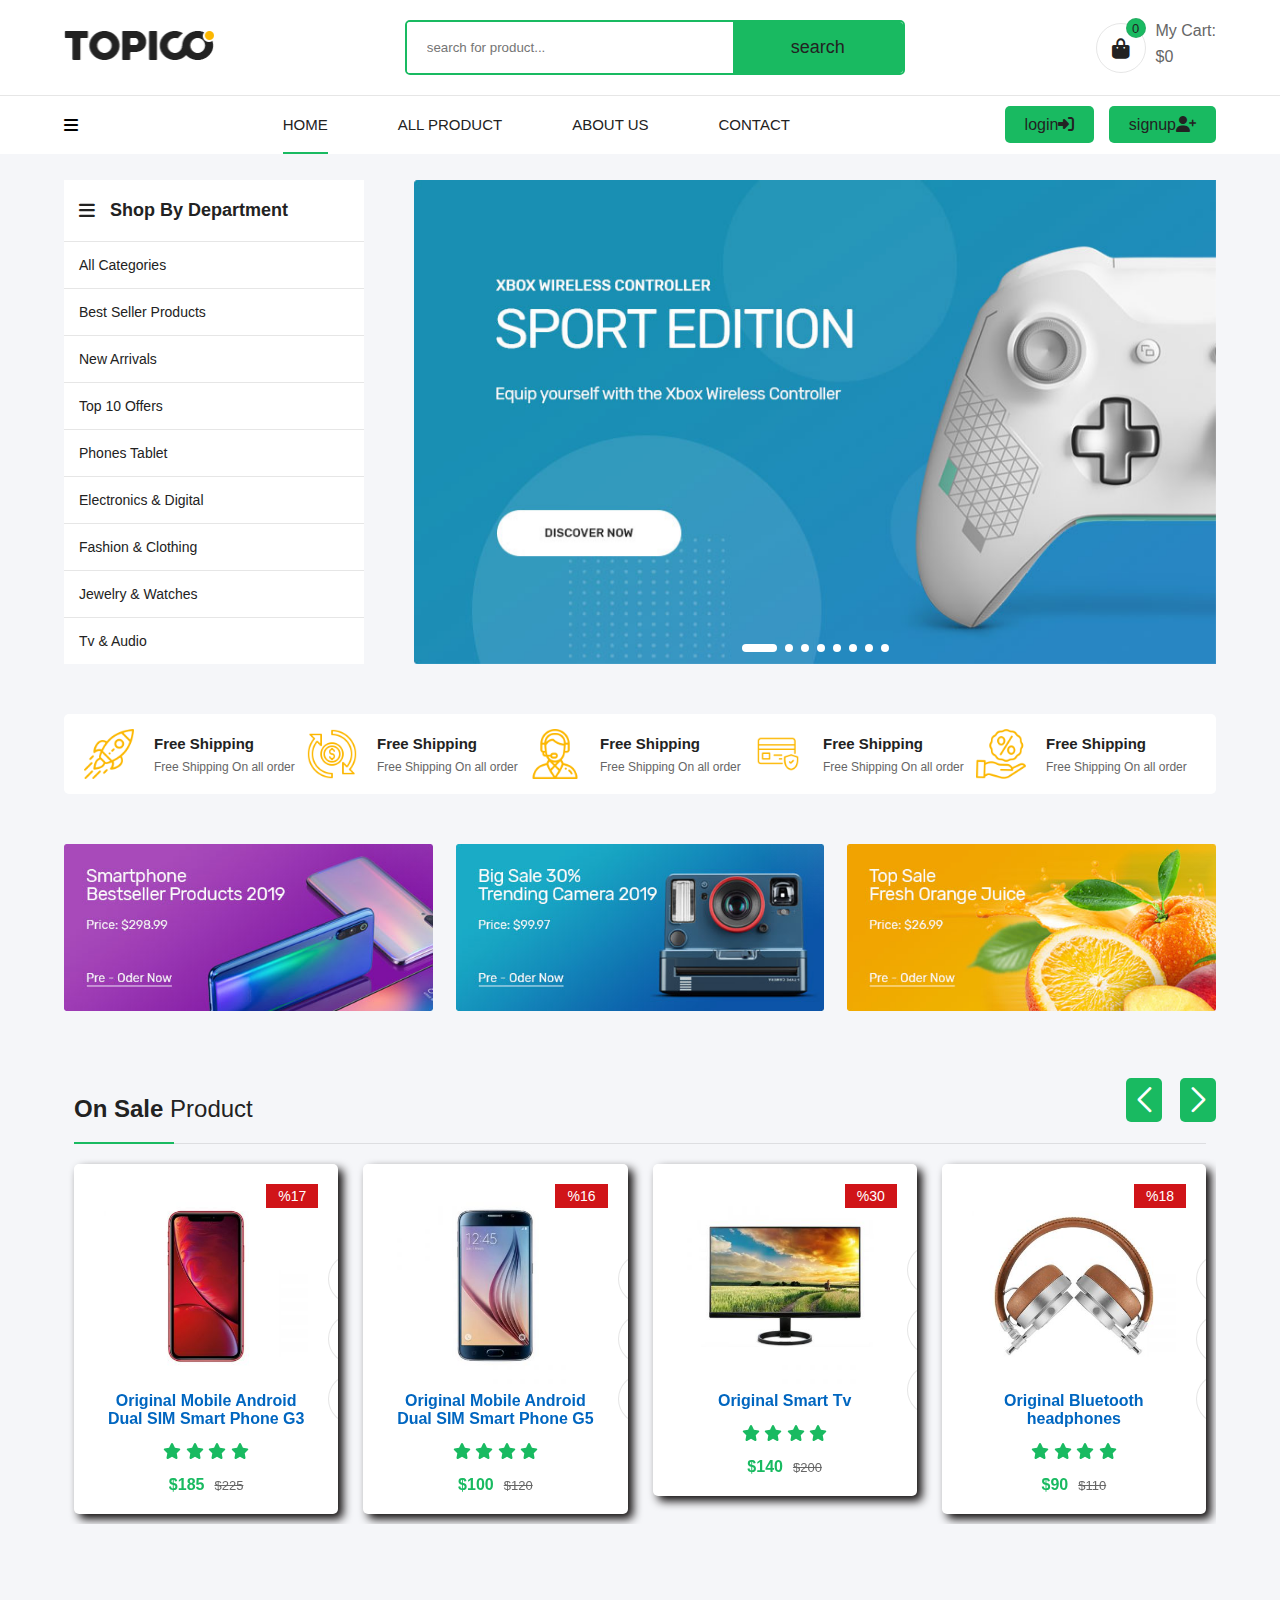
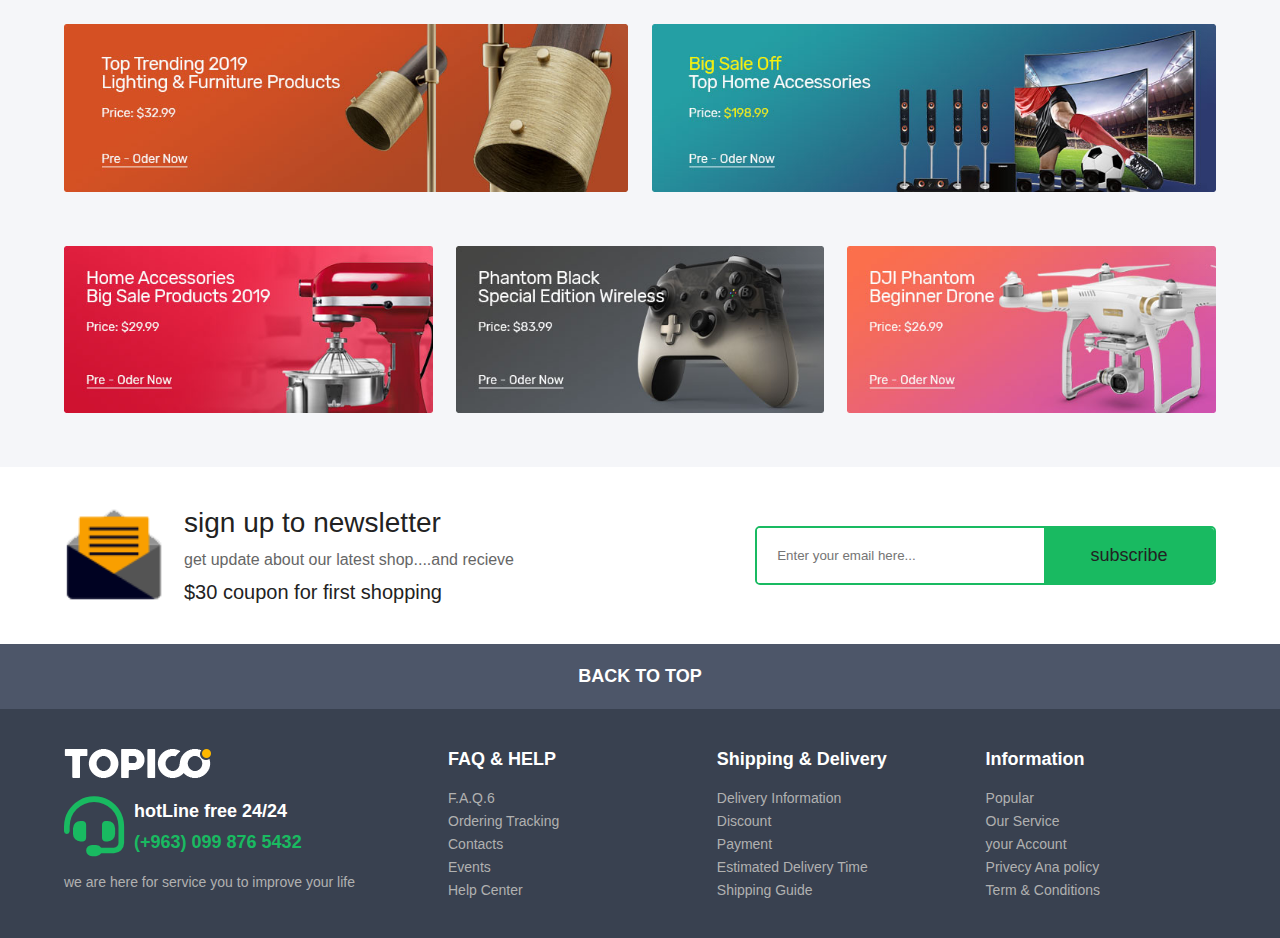
<file: index.html>
<!DOCTYPE html>
<html lang="en">
<head>
    <meta charset="UTF-8">
    <meta http-equiv="X-UA-Compatible" content="IE=edge">
    <meta name="viewport" content="width=device-width, initial-scale=1.0">
    <title>Topice</title>
    <!-- file css -->
    <link rel="stylesheet" href="css//style.css">

    <link rel="stylesheet" href="https://cdnjs.cloudflare.com/ajax/libs/font-awesome/6.5.2/css/all.min.css">

    <link rel="stylesheet" href="https://cdn.jsdelivr.net/npm/swiper@11/swiper-bundle.min.css" />

</head>
<body>
    <header>
        <div class="container top-nav">
            <a href="#" class="logo"><img src="img/logo-black.png"></a>
            <form action="" class="search">
                <input type="search" placeholder="search for product...">
                <button type="submit">search</button>
            </form>
            <div class="cart_header">
                <div onclick="open_cart()" class="icon_cart">
                    <i class="fa-solid fa-bag-shopping"></i>
                    <span class="count_item">0</span>
                </div>
                <div class="total_price">
                    <p>My Cart:</p>
                    <p class="price_cart_head">$0</p>
                </div>
            </div>
        </div>
        <nav>
            <div class="links container">
                <i onclick="open_menu()" class="fa-solid fa-bars btn_open_menu"></i>
                <ul id="menu">
                    <span  onclick="close_menu()" class="bg_overly"></span>
                    <i onclick="close_menu()" class="fa-regular fa-circle-xmark btn_close_menu"></i>
                    <img src="img/logo-black.png" class="logo_menu" alt="">
                    <li class="active"><a href="index.html">home</a></li>
                    <li><a href="all_products.html">all product</a></li>
                    <li><a href="">about us</a></li>
                    <li><a href="">contact</a></li>
                </ul>
                <div class="loging_signup">
                    <a href="#">login<i class="fa-solid fa-right-to-bracket"></i></a>
                    <a href="#">signup<i class="fa-solid fa-user-plus"></i></a>
                </div>
            </div>
        </nav>
    </header>

    <div class="cart" >
        <div class="top_cart">
            <h3>My Cart<span class="count_item_cart">(0Item in cart)</span></h3>
            <span onclick="close_cart()" class="close_cart"><i class="fa-regular fa-circle-xmark"></i></span>
        </div>

        <div class="items_in_cart">
            
        </div>
            
        <div class="bottom_cart">
            <div class="total">
                <p>Cart subtotal</p>
                <p class="price_cart_total">$0</p>
            </div>
            <div class="button_cart">
                <a href="checkout.html" class="btn_cart">proceed to checkout</a>
                <button class="btn_cart trans_bg">shop more</button>
            </div>
        </div>
    </div>
    <section class="slider">
        <div class="container">
            <div class="side_bar">
                <h2><i class="fa-solid fa-bars"></i>Shop By Department</h2>
                <a href="#">All Categories</a>
                <a href="#">Best Seller Products</a>
                <a href="#">New Arrivals</a>
                <a href="#">Top 10 Offers</a>
                <a href="#">Phones  Tablet</a>
                <a href="#">Electronics & Digital</a>
                <a href="#">Fashion & Clothing</a>
                <a href="#">Jewelry & Watches</a>
                <a href="#">Tv & Audio</a>
            </div>

            <div class="slide-swp mySwiper">
                <div class="swiper-wrapper">
                  <div class="swiper-slide">
                    <a href="#"><img src="img/slider-01.jpg"></a>
                  </div>

                  <div class="swiper-slide">
                    <a href="#"><img src="img/slider-02.jpg"></a>
                  </div>

                  <div class="swiper-slide">
                    <a href="#"><img src="img/slider-03.jpg"></a>
                  </div>

                </div>
                <div class="swiper-pagination"></div>
            </div>
        </div>

    </section>

    <section class="features">
        <div class="container">
            <div class="feature_item">
                <img src="img/features1.png">
                <div class="text">
                    <h4>Free Shipping</h4>
                    <p>Free Shipping On all order</p>
                </div>
            </div>
            <div class="feature_item">
                <img src="img/features2.png">
                <div class="text">
                    <h4>Free Shipping</h4>
                    <p>Free Shipping On all order</p>
                </div>
            </div>
            <div class="feature_item">
                <img src="img/features3.png">
                <div class="text">
                    <h4>Free Shipping</h4>
                    <p>Free Shipping On all order</p>
                </div>
            </div>
            <div class="feature_item">
                <img src="img/features4.png">
                <div class="text">
                    <h4>Free Shipping</h4>
                    <p>Free Shipping On all order</p>
                </div>
            </div>
            <div class="feature_item">
                <img src="img/features5.png">
                <div class="text">
                    <h4>Free Shipping</h4>
                    <p>Free Shipping On all order</p>
                </div>
            </div>
        </div>
    </section>

    <section class="banner">
        <div class="container">

            <div class="banner_img">
                <div class="glass_hover"></div>
                <a href="#"></a>
                    <img src="img/banner/banner-1.jpg">
            </div>

            <div class="banner_img">
                <div class="glass_hover"></div>
                <a href="#"></a>
                    <img src="img/banner/banner-2.jpg">
            </div>

            <div class="banner_img">
                <div class="glass_hover"></div>
                <a href="#"></a>
                    <img src="img/banner/banner-3.jpg">
            </div>

        </div>
    </section>

    <section class="slide slide_sale">
        <div class="container">
            <div class="sale_sec mySwiper">

                <div class="top_slide">
                    <h2>on sale <span>product</span></h2>
                </div>

                <div id="swiper_items_sale" class="products swiper-wrapper">

                   
                    

                </div>

                <div class="swiper-button-next btn_swip"></div>
                <div class="swiper-button-prev btn_swip"></div>


            </div>
        </div>
    </section>
    
    <section class="banner banner_big">
        <div class="container">

            <div class="banner_img">
                <div class="glass_hover"></div>
                <a href="#"></a>
                    <img src="img/banner/banner-4.jpg">
            </div>

            <div class="banner_img">
                <div class="glass_hover"></div>
                <a href="#"></a>
                    <img src="img/banner/banner-5.jpg">
            </div>

        </div>
    </section>

    <section class="banner">
        <div class="container">

            <div class="banner_img">
                <div class="glass_hover"></div>
                <a href="#"></a>
                    <img src="img/banner/banner-6.jpg">
            </div>

            <div class="banner_img">
                <div class="glass_hover"></div>
                <a href="#"></a>
                    <img src="img/banner/banner-7.jpg">
            </div>

            <div class="banner_img">
                <div class="glass_hover"></div>
                <a href="#"></a>
                    <img src="img/banner/banner-8.jpg">
            </div>

        </div>
    </section>

    <div class="newsletter">
        <div class="container">
            <div class="text">
                <img src="img/icon_email.png"> 
                <div class="content">
                    <h4>sign up to newsletter</h4>
                    <p>get update about our latest shop....and recieve</p>
                    <h6>$30 coupon for first shopping</h6>
                </div>
            </div>
            <form action="" class="newsletter_form">
                <input type="email" placeholder="Enter your email here...">
                <button type="submit">subscribe</button>

            </form>
        </div>
    </div>

    <div class="back_to_top">
        <p>back to top </p>
    </div>

    <footer>
        <div class="container">

            <div class="big_row">
                <img src="img/logo-white.png" alt="">
                <div class="hotLine">
                    <i class="fa-solid fa-headset"></i>
                    <div class="text">
                        <h5>hotLine free 24/24</h5>
                        <h6>(+963) 099 876 5432</h6>
                    </div>
                </div>
                <p>we are here for service you to improve your life</p>
            </div>

            <div class="row">

                <h4>FAQ & HELP</h4>

                <div class="links">
                    <a href="#">F.A.Q.6</a>
                    <a href="#">Ordering Tracking</a>
                    <a href="">Contacts</a>
                    <a href="#">Events</a>
                    <a href="#">Help Center</a>
                </div>

            </div>

            
            <div class="row">

                <h4>Shipping & Delivery</h4>

                <div class="links">
                    <a href="#">Delivery Information</a>
                    <a href="#">Discount</a>
                    <a href="#">Payment</a>
                    <a href="#">Estimated Delivery Time</a>
                    <a href="#">Shipping Guide</a>
                </div>

            </div>

            
            <div class="row">

                <h4>Information</h4>

                <div class="links">
                    <a href="#">Popular</a>
                    <a href="#">Our Service</a>
                    <a href="#">your Account</a>
                    <a href="#">Privecy Ana policy</a>
                    <a href="#">Term & Conditions</a>
                </div>

            </div>

        </div>
    </footer>
    <!-- main script -->
    <script src="js/main.js"></script>
    <!-- Swiper JS -->
    <script src="https://cdn.jsdelivr.net/npm/swiper@11/swiper-bundle.min.js"></script>

    <!-- Initialize Swiper -->
    <script src="js/swiper.js"></script>
    <script src="js/items_home.js"></script>
</body>
</html>
</file>
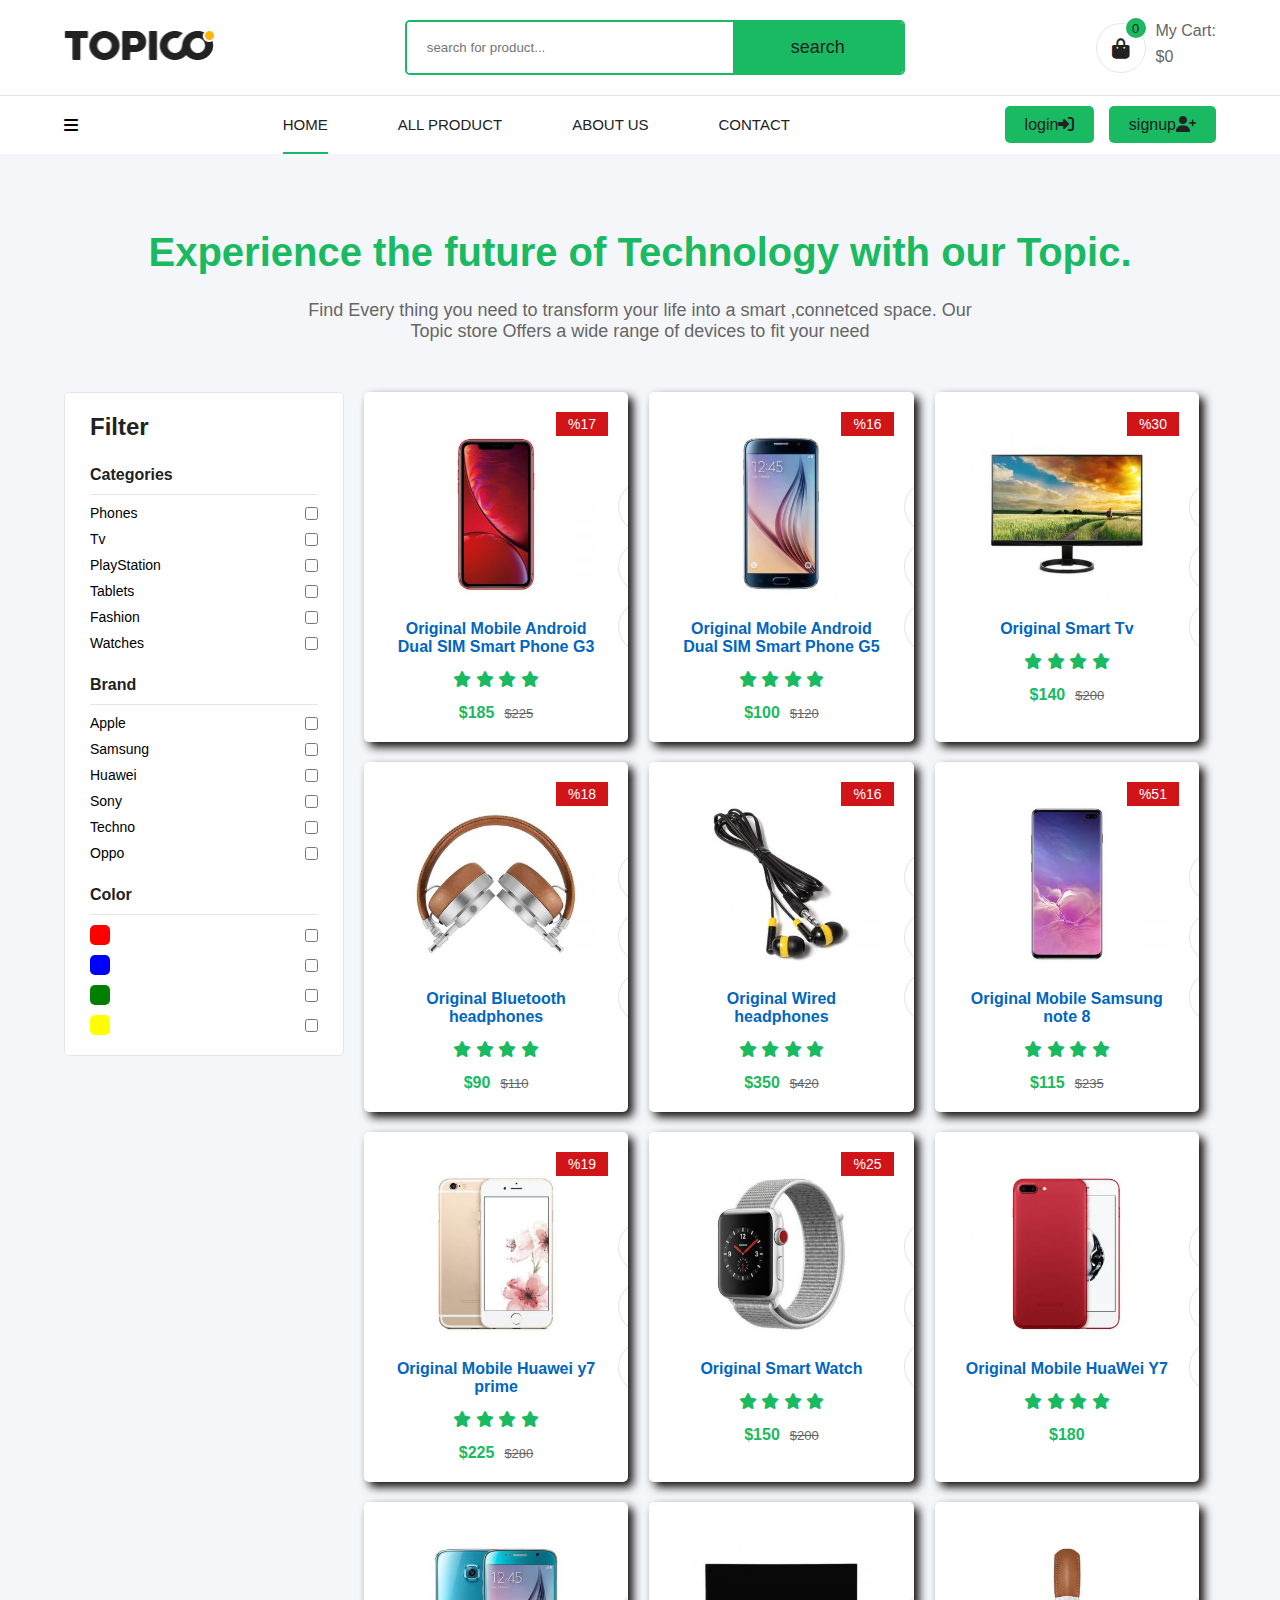
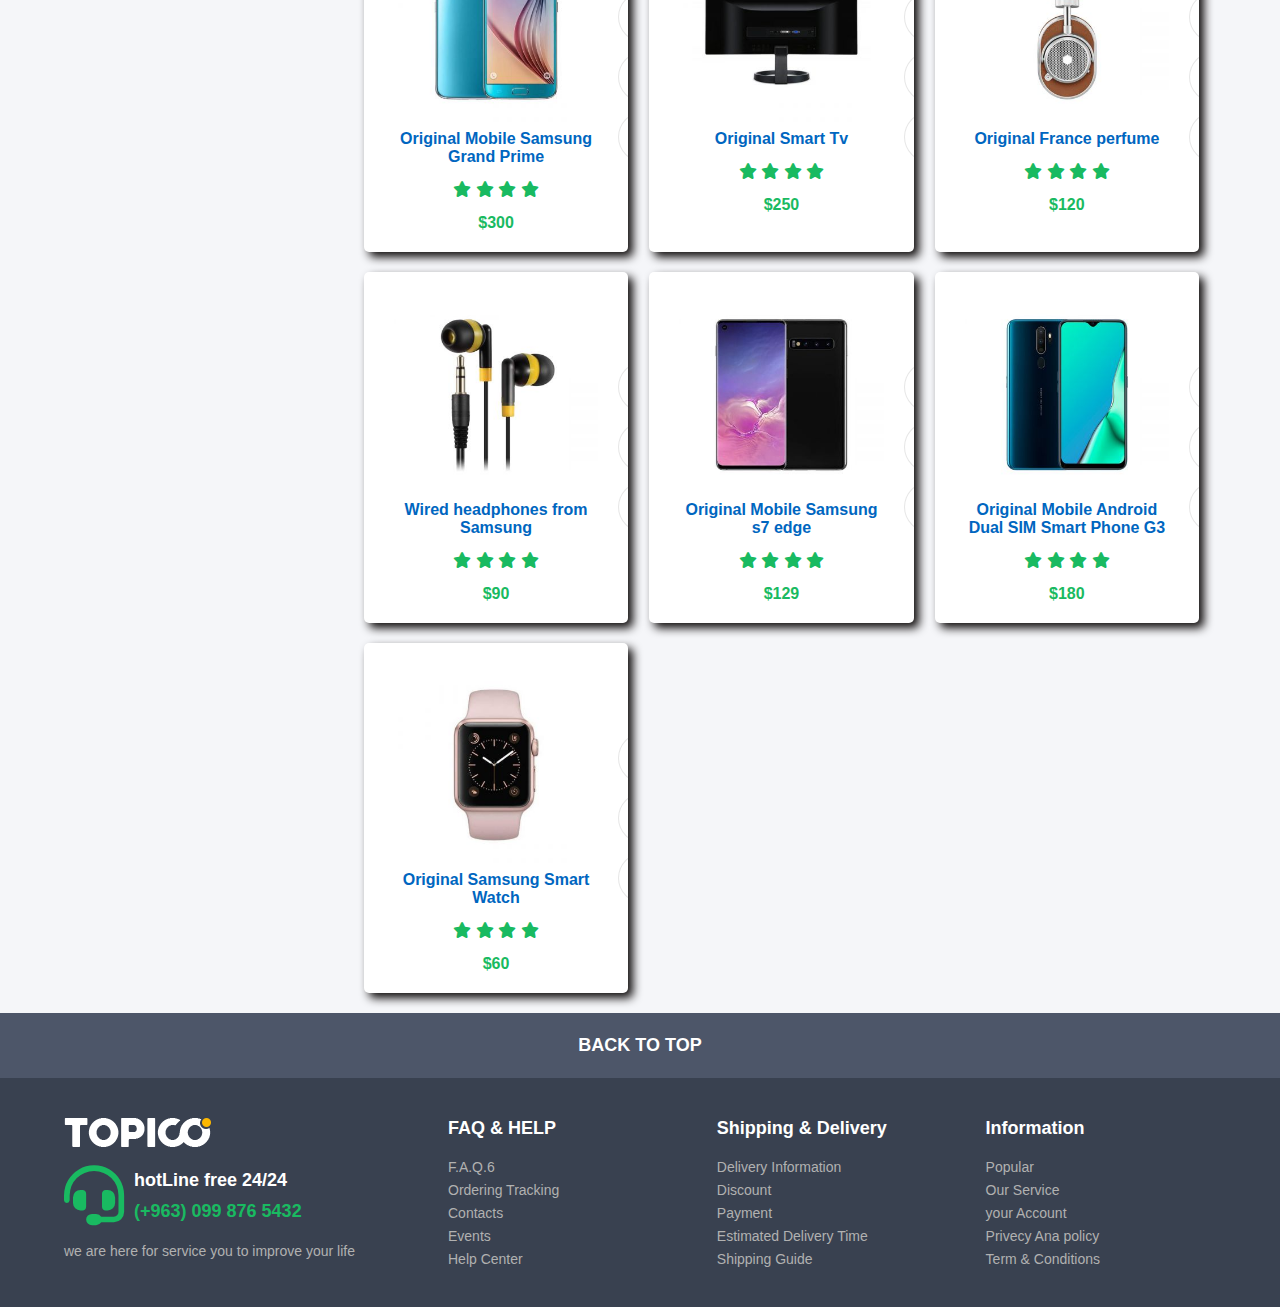
<file: all_products.html>
<!DOCTYPE html>
<html lang="en">
<head>
    <meta charset="UTF-8">
    <meta http-equiv="X-UA-Compatible" content="IE=edge">
    <meta name="viewport" content="width=device-width, initial-scale=1.0">
    <title>Topice</title>
    <!-- file css -->
    <link rel="stylesheet" href="css//style.css">

    <link rel="stylesheet" href="https://cdnjs.cloudflare.com/ajax/libs/font-awesome/6.5.2/css/all.min.css">

</head>
<body>
    <header>
        <div class="container top-nav">
            <a href="#" class="logo"><img src="img/logo-black.png"></a>
            <form action="" class="search">
                <input type="search" placeholder="search for product...">
                <button type="submit">search</button>
            </form>
            <div class="cart_header">
                <div onclick="open_cart()" class="icon_cart">
                    <i class="fa-solid fa-bag-shopping"></i>
                    <span class="count_item">0</span>
                </div>
                <div class="total_price">
                    <p>My Cart:</p>
                    <p class="price_cart_head">$0</p>
                </div>
            </div>
        </div>
        <nav>
            <div class="links container">
                <i onclick="open_menu()" class="fa-solid fa-bars btn_open_menu"></i>
                <ul id="menu">
                    <span  onclick="close_menu()" class="bg_overly"></span>
                    <i onclick="close_menu()" class="fa-regular fa-circle-xmark btn_close_menu"></i>
                    <img src="img/logo-black.png" class="logo_menu" alt="">
                    <li class="active"><a href="index.html">home</a></li>
                    <li><a href="all_products.html">all product</a></li>
                    <li><a href="">about us</a></li>
                    <li><a href="">contact</a></li>
                </ul>
                <div class="loging_signup">
                    <a href="#">login<i class="fa-solid fa-right-to-bracket"></i></a>
                    <a href="#">signup<i class="fa-solid fa-user-plus"></i></a>
                </div>
            </div>
        </nav>
    </header>

    <div class="cart" >
        <div class="top_cart">
            <h3>My Cart<span class="count_item_cart">(0Item in cart)</span></h3>
            <span onclick="close_cart()" class="close_cart"><i class="fa-regular fa-circle-xmark"></i></span>
        </div>

        <div class="items_in_cart">
            
        </div>
            
        <div class="bottom_cart">
            <div class="total">
                <p>Cart subtotal</p>
                <p class="price_cart_total">$0</p>
            </div>
            <div class="button_cart">
                <a href="checkout.html" class="btn_cart">proceed to checkout</a>
                <button class="btn_cart trans_bg">shop more</button>
            </div>
        </div>
    </div>

    <div class="top_page">
        <div class="container">
            <h1>Experience the future of Technology with our Topic.</h1>
            <p>Find Every thing you need to transform your life into a smart ,connetced space.
                Our Topic store Offers a wide range of devices to fit your need </p>
        </div>
    </div>

    <div class="all_products">

        <div class="container">
            <span onclick="open_close_filter()" class="btn_filter">
                filter <i class="fa-solid fa-filter"></i>
            </span>
            <div class="filter">
                <h2>filter</h2>
                <div class="filter_item">
                    <h4>Categories</h4>
                    <div class="content">

                        <div class="item">
                            <span>Phones</span>
                            <input type="checkbox">
                        </div>

                        
                        <div class="item">
                            <span>Tv</span>
                            <input type="checkbox">
                        </div>

                        
                        <div class="item">
                            <span>playStation</span>
                            <input type="checkbox">
                        </div>

                        
                        <div class="item">
                            <span>Tablets</span>
                            <input type="checkbox">
                        </div>

                        
                        <div class="item">
                            <span>Fashion</span>
                            <input type="checkbox">
                        </div>

                        <div class="item">
                            <span>Watches</span>
                            <input type="checkbox">
                        </div>

                    </div>
                </div>

                <div class="filter_item">
                    <h4>Brand</h4>
                    <div class="content">

                        <div class="item">
                            <span>Apple</span>
                            <input type="checkbox">
                        </div>

                        
                        <div class="item">
                            <span>Samsung</span>
                            <input type="checkbox">
                        </div>

                        
                        <div class="item">
                            <span>Huawei</span>
                            <input type="checkbox">
                        </div>

                        
                        <div class="item">
                            <span>Sony</span>
                            <input type="checkbox">
                        </div>

                        
                        <div class="item">
                            <span>Techno</span>
                            <input type="checkbox">
                        </div>

                        <div class="item">
                            <span>Oppo</span>
                            <input type="checkbox">
                        </div>

                    </div>
                </div>

                <div class="filter_item">
                    <h4>color</h4>
                    <div class="content">

                        <div class="item">
                            <span class="color" style="background: red;"></span>
                            <input type="checkbox">
                        </div>

                        <div class="item">
                            <span class="color" style="background: blue;"></span>
                            <input type="checkbox">
                        </div>

                        <div class="item">
                            <span class="color" style="background: green;"></span>
                            <input type="checkbox">
                        </div>

                        <div class="item">
                            <span class="color" style="background: yellow;"></span>
                            <input type="checkbox">
                        </div>

                    

                    </div>
                </div>
            </div>

            <div id="products_dev" class="products_dev">

            </div>

        </div>

    </div>

    <div class="back_to_top">
        <p>back to top </p>
    </div>

    <footer>
        <div class="container">

            <div class="big_row">
                <img src="img/logo-white.png" alt="">
                <div class="hotLine">
                    <i class="fa-solid fa-headset"></i>
                    <div class="text">
                        <h5>hotLine free 24/24</h5>
                        <h6>(+963) 099 876 5432</h6>
                    </div>
                </div>
                <p>we are here for service you to improve your life</p>
            </div>

            <div class="row">

                <h4>FAQ & HELP</h4>

                <div class="links">
                    <a href="#">F.A.Q.6</a>
                    <a href="#">Ordering Tracking</a>
                    <a href="">Contacts</a>
                    <a href="#">Events</a>
                    <a href="#">Help Center</a>
                </div>

            </div>

            
            <div class="row">

                <h4>Shipping & Delivery</h4>

                <div class="links">
                    <a href="#">Delivery Information</a>
                    <a href="#">Discount</a>
                    <a href="#">Payment</a>
                    <a href="#">Estimated Delivery Time</a>
                    <a href="#">Shipping Guide</a>
                </div>

            </div>

            
            <div class="row">

                <h4>Information</h4>

                <div class="links">
                    <a href="#">Popular</a>
                    <a href="#">Our Service</a>
                    <a href="#">your Account</a>
                    <a href="#">Privecy Ana policy</a>
                    <a href="#">Term & Conditions</a>
                </div>

            </div>

        </div>
    </footer>
    <!-- main script -->
    <script src="js/main.js"></script>
    <!-- all_product script -->
    <script src="js/all_products.js"></script>
</body>
</html>
</file>
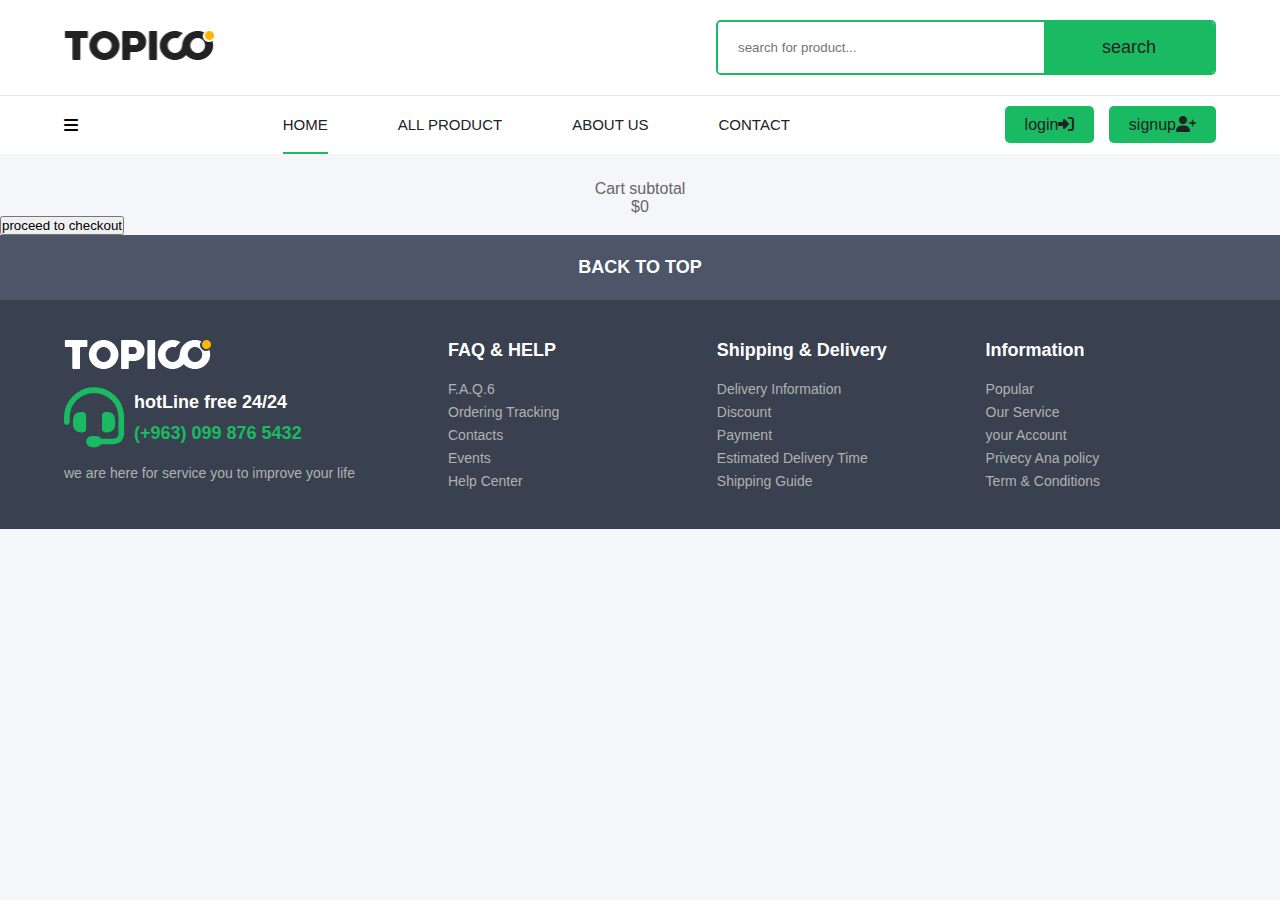
<file: checkout2.html>
<!DOCTYPE html>
<html lang="en">

<head>
    <meta charset="UTF-8">
    <meta http-equiv="X-UA-Compatible" content="IE=edge">
    <meta name="viewport" content="width=device-width, initial-scale=1.0">
    <title>Topice</title>
    <!-- file css -->
    <link rel="stylesheet" href="css//style.css">

    <link rel="stylesheet" href="https://cdnjs.cloudflare.com/ajax/libs/font-awesome/6.5.2/css/all.min.css">

</head>

<body>
    <header>
        <div class="container top-nav">
            <a href="#" class="logo"><img src="img/logo-black.png"></a>
            <form action="" class="search">
                <input type="search" placeholder="search for product...">
                <button type="submit">search</button>
            </form>

        </div>
        <nav>
            <div class="links container">
                <i onclick="open_menu()" class="fa-solid fa-bars btn_open_menu"></i>
                <ul id="menu">
                    <span onclick="close_menu()" class="bg_overly"></span>
                    <i onclick="close_menu()" class="fa-regular fa-circle-xmark btn_close_menu"></i>
                    <img src="img/logo-black.png" class="logo_menu" alt="">
                    <li class="active"><a href="index.html">home</a></li>
                    <li><a href="all_products.html">all product</a></li>
                    <li><a href="">about us</a></li>
                    <li><a href="">contact</a></li>
                </ul>
                <div class="loging_signup">
                    <a href="#">login<i class="fa-solid fa-right-to-bracket"></i></a>
                    <a href="#">signup<i class="fa-solid fa-user-plus"></i></a>
                </div>
            </div>
        </nav>
    </header>

    <div class="check_out_items">

    </div>
    <div class="total" style="text-align: center;">
        <p>Cart subtotal</p>
        <p class="price_cart_total">$0</p>
    </div>
    
    <div class="button_cart">
        <button onclick="onClickForm()" class="btn_cart trans_bg">proceed to checkout</button>
    </div>
    <div class="back_to_top">
        <p>back to top </p>
    </div>

    <footer>
        <div class="container">

            <div class="big_row">
                <img src="img/logo-white.png" alt="">
                <div class="hotLine">
                    <i class="fa-solid fa-headset"></i>
                    <div class="text">
                        <h5>hotLine free 24/24</h5>
                        <h6>(+963) 099 876 5432</h6>
                    </div>
                </div>
                <p>we are here for service you to improve your life</p>
            </div>

            <div class="row">

                <h4>FAQ & HELP</h4>

                <div class="links">
                    <a href="#">F.A.Q.6</a>
                    <a href="#">Ordering Tracking</a>
                    <a href="">Contacts</a>
                    <a href="#">Events</a>
                    <a href="#">Help Center</a>
                </div>

            </div>


            <div class="row">

                <h4>Shipping & Delivery</h4>

                <div class="links">
                    <a href="#">Delivery Information</a>
                    <a href="#">Discount</a>
                    <a href="#">Payment</a>
                    <a href="#">Estimated Delivery Time</a>
                    <a href="#">Shipping Guide</a>
                </div>

            </div>


            <div class="row">

                <h4>Information</h4>

                <div class="links">
                    <a href="#">Popular</a>
                    <a href="#">Our Service</a>
                    <a href="#">your Account</a>
                    <a href="#">Privecy Ana policy</a>
                    <a href="#">Term & Conditions</a>
                </div>

            </div>

        </div>
    </footer>
    <!-- main script -->
    <!-- <script src="js/main.js"></script> -->
    <!-- all_product script -->
    <script src="js/all_products.js"></script>
    <script>
function onClickForm(){
    window.location.replace(`/form.html`);
}        
        var cart = document.querySelector('.cart');

        const items = JSON.parse(localStorage.getItem('cart_products'));

        var items_in_cart = document.querySelector(".check_out_items");

        let count_item = document.querySelector(".count_item");
        let price_cart_total = document.querySelector(".price_cart_total");

        console.log(items)
        function getCartItems() {
            let total_price = 0;
            let items_c = ""
            for (let i = 0; i < items.length; i++) {
                items_c += `
        
        <div class="check_out_item">
                <img src="${items[i].img}" alt="">
                <div class="content">
                    <h4>${items[i].name}"</h4>
                    <p class="price_cart">${items[i].price}"</p>
                </div>
                <button onclick="remove_from_cart(${i})" class="delete_item"><i class="fa-solid fa-trash-can"></i></button>
            </div>
        
        `

                total_price += items[i].price
                console.log(total_price)

            }
            price_cart_total.innerHTML = "$" + total_price

            items_in_cart.innerHTML = items_c


            count_item.innerHTML = items.length
        }

        getCartItems()
    </script>
</body>

</html>
</file>
<file: css/style.css>
*{
    padding: 0;
    margin: 0;
    box-sizing: border-box;
    text-decoration: none;
    list-style: none;
    font-family:Arial, Helvetica, sans-serif ;
}

:root{
    /* --main-color:#fcb700; */
    --main-color:rgb(25, 186, 97);
    --dark-color:#222222;
    --parg-color:#666666;
    --dark-red:#d01418;
    --border-color:#6666662a;
    --name-item:#0066c0;
}

body{
    background: #f5f6f9;
    margin-top: 180px;
}

h1,h2,h3,h4,h5,h6{
    color: var(--dark-color);
}

p{
    color: var(--parg-color);
}

.container{
    width: 75%;
    margin: auto;
}

@media(max-width:1500px){
    .container{
        width: 90%
    }
}

/* header */
header{
    position: fixed;
    top: 0;
    left: 0;
    right: 0;
    background:#fff;
    z-index: 10000;
}

header .top-nav{
    display: flex;
    justify-content: space-between;
    align-items: center;
    padding: 20px 0;
}

header .top-nav .logo img{
    width: 150px;
}

header .top-nav .search{
    width: 500px;
    border:2px solid var(--main-color);
    position: relative;
    border-radius: 5px;
    overflow: hidden;
}

header .top-nav .search input{
    padding: 18px 175px 18px 20px;
    outline: none;
    border: none;
    width: 100%;
}

header .top-nav .search button{
    position: absolute;
    top: 0;
    right: 0;
    outline: none;
    border: none;
    width: 170px;
    background-color: var(--main-color);
    height: 100%;
    font-size: 18px;
    color: var(--dark-color);
    cursor: pointer;
}

header .top-nav .cart_header{
    display: flex;
    gap: 10px;
    align-items: center;
}

header .top-nav .cart_header i{
    color: var(--dark-color);
    font-size: 20px;
    border:1px solid var(--border-color);
    width: 50px;
    height: 50px;
    text-align: center;
    line-height: 50px;
    border-radius: 50%;
    cursor: pointer;
    transition: 0.3s ease;
}

header .top-nav .cart_header i:hover{
    background-color: var(--main-color);
    color: white;
}
header .top-nav .cart_header .icon_cart {
    position: relative;
}
header .top-nav .cart_header .count_item{
    position: absolute;
    background: var(--main-color);
    width: 20px;
    height: 20px;
    border-radius: 50%;
    text-align: center;
    line-height: 20px;
    font-size: 13px;
    top: -5px;
    right: 0px;
    color: var(--dark-color);
    border: 1px solid var(--border-color);
}

header .top-nav .cart_header .total_price p{
    margin-bottom: 8px;
}

header nav {
    border-top: 1px solid var(--border-color);
}

header .links{
    display: flex;
    justify-content: space-between;
    align-items: center;
}

header .links ul{
    display: flex;
    gap:70px;  
}

header .links ul li a{
    color: var(--dark-color);
    text-transform: uppercase;
    font-weight: 500;
    font-size: 15px;
}

header .links ul li{
    position: relative;
    padding: 20px 0;
}

header .links ul li::after{
    content:'';
    position: absolute;
    bottom: 0;
    left: 0;
    width: 0%;
    height: 2px;
    background: var(--main-color);
    transition: 0.3s ease-in-out;
}
header .links ul li.active::after,
header .links ul li:hover::after{
    width: 100%;
}

header .links .loging_signup a{
    color: var(--dark-color);
    padding: 10px 20px;
    background-color: var(--main-color);
    margin-left: 10px;
    border-radius: 5px;
}

/* end header */

/* cart */

.cart{
    position: fixed;
    top: 0;
    right: -400px;
    bottom: 0;
    background: #fff;
    z-index: 11000;
    padding: 30px;
    border-left: 1px solid var(--border-color);
    display: flex;
    flex-direction: column;
    justify-content: space-between;
    width: 400px;
    transition: 0.3s ease;
}

.cart.active{
    right: 0;
}

.cart .top_cart{
    display: flex;
    align-items: center;
    justify-content: space-between;
}

.cart .top_cart .close_cart i{
    font-size: 35px;
    cursor: pointer;
}

.cart .top_cart h3{
    font-size: 18px;
}

.cart .top_cart h3 span{
    font-size: 14px;
    color: var(--parg-color);
    font-weight: normal;
}

.cart .items_in_cart {
    padding: 20px 0;
    border-block: 1px solid var(--border-color);
    margin-block: 20px;
    height: 100%;
}

.cart .item_cart{
    display: flex;
    gap:20px;
    align-items: ceneter;
    justify-content: center;
    margin-bottom: 25px;
}

.cart .item_cart:last-child{
    margin-bottom: 0;
}

.cart .item_cart img{
    width: 100px;
}

.cart .item_cart h4{
    margin-bottom: 10px;
    font-weight: 500;
}

.cart .item_cart .delete_item{
    outline: none;
    border: none;
}

.cart .item_cart .delete_item i{
    font-size: 22px;
    cursor: pointer;
    transition: 0.3s;
}

.cart .item_cart .delete_item i:hover{
    color: var(--dark-color);
    transform: scale(1.2);
}



.cart .bottom_cart .total{
    display: flex;
    justify-content: space-between;
    margin-bottom: 30px;
}

.cart .bottom_cart .total .price_cart_total{
    color: var(--main-color);
}

.cart .button_cart{
    display: flex;
    flex-direction: column;
    gap: 20px;
}

.cart .button_cart .btn_cart{
    border: 2px solid var(--main-color);
    border-radius: 5px;
    color: var(--dark-color);
    padding: 15px 0;
    text-align: center;
    font-size: 16px;
    text-transform: uppercase;
    cursor: pointer;
    background: var(--main-color);
    transition: 0.3s ease;
}

.cart .button_cart .btn_cart:hover{
    background: transparent;
}

.cart .button_cart .trans_bg{
    background: transparent;
}

.cart .button_cart .trans_bg:hover{
    background: var(--main-color);
}

/*  end cart  */

/* start slider */

.slider .container{
    display: flex;
    justify-content: space-between;
}
.slider .container .side_bar{
    width: 300px;
    background:#fff;
    display: flex;
    flex-direction: column;
}

.slider .container .side_bar h2{
    padding: 20px 15px;
    display: flex;
    gap: 15px;
    align-items: center;
    font-size: 18px;
}

.slider .container .side_bar a{
    padding: 15px;
    font-size: 14px;
    font-weight: 500;
    color: var(--dark-color);
    border-top: 1px solid var(--border-color);
    transition: 0.3s ease;
}

.slider .container .side_bar a:hover{
    color: var(--main-color);
}

.slider .container .slide-swp{
    width: calc(100% - 350px);
    overflow: hidden;
    position: relative;
}


.slider .container .slide-swp img{
    width: 100%;
    height: 100%;
    object-fit: cover;
    object-position: left top;
}

.slider .container .slide-swp .swiper-pagination span{
    background: #fff;
    opacity: 1;
}

.swiper-pagination-bullet-active{
    background: var(--main-color);
    width: 35px !important;
    height: 8px !important;
    border-radius: 30px !important;
}

/* end slider  */

/* start feature  */

.features{
    margin: 50px 0;
}

.features .container {
    display: flex;
    background-color: #fff;
    padding: 15px 20px;
    border-radius: 5px;
    justify-content: space-between;
    flex-wrap: wrap;
}

.features .container .feature_item{
    width: 18%;
    min-width: 220px;
    display: flex;
    align-items: center;
    gap:20px;
}

.features .container .feature_item img{
    width: 50px;
}

.features .container .feature_item h4{
    margin-bottom: 8px;
    font-size: 15px;
}

.features .container .feature_item p{
    font-size: 12px;
}

/* end feature  */

/* start banner */
.banner{
    margin: 50px 0;
}

.banner .container{
    display: flex;
    justify-content: space-between;
}

.banner .container .banner_img{
    width: 32%;
    position: relative;
}

.banner .container .banner_img img{
    width: 100%;
}

.banner .glass_hover{
    position: absolute;
    height: 100%;
    width: 100%;
    top: 0;
    left: 0;
}

.banner .glass_hover::after{
    content:'';
    position:absolute;
    top:0;
    left:0;
    width: 100%;
    height: 100%;
    background: linear-gradient(50deg,transparent 50%,rgba(255,255,255,0.1) 60%,
    rgba(255,255,255,0.5) 70%,transparent 71%);
    background-size: 200% 100%;
    background-position: 200% 0;
    z-index: 90;
    transition: 0.8s;
}

.banner .banner_img:hover .glass_hover::after{
    background-position: -20% 0;
}

.banner .banner_img a{
    position: absolute;
    top: 0;
    left: 0;
    width: 100%;
    height: 100%;
    z-index: 100;
}

.banner_big.banner .container .banner_img{
    width: 49%;
    position: relative;
}

/* end banner */

/* start slide  */
.slide{
    margin-bottom: 100px;
}
.top_slide{
    position: relative;
    margin-bottom: 20px;
    padding: 20px 0;
    border-bottom: 1px solid var(--border-color);

}

.top_slide::after{
    content:'';
    position:absolute;
    bottom: -1px;
    left:0;
    width: 100px;
    height: 2px;
    background: var(--main-color);
}

.top_slide h2{
    text-transform: capitalize;
}

.top_slide h2 span{
    font-weight: normal;
}
/* product card style  */
.product{
    position: relative;
    background: #fff;
    padding: 20px 30px;
    text-align: center;
    overflow: hidden;
    box-shadow: 5px 5px 10px rgb(14, 11, 11);
    border-radius: 5px;
    width: 25%;
}

.product .sale_persent{
    position: absolute;
    top: 20px;
    right: 20px;
    z-index: 2;
    background-color: var(--dark-red);
    color: #fff;
    padding: 4px 12px;
    font-size: 14px;
}


.product .img_product{
    position: relative;
}

.product .img_product img{
    width: 100%;
    transition: 0.3s ease-in-out;
}

.product .img_product .img_hover{
    position: absolute;
    top: 0;
    left: 0;
    width: 100%;
    opacity: 0;
    scale: 0.1;
}

.product:hover .img_product img{
    opacity: 0;
}

.product:hover .img_product .img_hover{
    opacity: 1;
    scale: 1;
}

.product .name_product{
    font-size: 16px;
}

.product .name_product a{
    color: var(--name-item);
}

.product .name_product a:hover{
    text-decoration: underline;
}

.stars{
    margin: 15px 0px;
}

.stars i{
    color: var(--main-color);
}

.price{
    display: flex;
    justify-content: center;
    align-items: center;
    gap: 10px;
}

.price p{
    color: var(--main-color);
    font-weight: bold;
}

.price .old_price{
    color: var(--parg-color);
    text-decoration: line-through;
    font-size: 13px;
    font-weight: normal;
}

.product .icons{
    display: flex;
    flex-direction: column;
    gap: 10px;
    position: absolute;
    right: -40px;
    z-index: 3;
    top: 50%;
    transform: translateY(-50%);
    transition: 0.3s ease;
}

.product .icons i{
    color: var(--dark-color);
    background: #fff;
    width: 50px;
    height: 50px;
    line-height: 50px;
    border: 1px solid var(--border-color);
    text-align: center;
    cursor: pointer;
    border-radius: 50%;
    transition: 0.3s ease;
}
.product .icons i.active{
    background: var(--main-color);
    cursor:auto;
    pointer-events: none;
    position: relative;
    overflow: hidden;
}

.product .icons i.active::after{
    content: '';
    position:absolute;
    top: 0;
    left: 0;
    background: #0000004F;
    z-index: 5;
    width: 100%;
    height: 100%;
}


.product .icons i:hover{
    background: var(--main-color);
}

.product:hover .icons{
    right: 10px;
}

.mySwiper{
    overflow: hidden;
    position: relative;
}

.slide .container .mySwiper{
    position: relative;
    overflow: hidden;
    padding: 10px;
}

.slide .container .mySwiper .btn_swip{
    position: absolute;
    top: 35px;
    right: 0;
    background: var(--main-color);
    color:#fff;
    font-weight: bold;
    padding: 0 18px;
    border-radius: 5px;
} 

.slide .container .mySwiper .btn_swip::after{
    font-size: 25px;
} 

.slide .container .mySwiper .btn_swip.swiper-button-prev{
    left: calc(100% - 90px);
}

/* newsletter */

.newsletter{
    background: #fff;
}

.newsletter .container{
    display: flex;
    justify-content: space-between;
    align-items: center;
    padding: 40px 0;
}

.newsletter .text{
    width:50%;
    display: flex;
    align-items: center;
    gap: 20px;
}

.newsletter .text img{
    width: 100px;
}

.newsletter .text h4{
    font-size: 28px;
    font-weight: 500;
}

.newsletter .text p{
    margin: 12px 0;

}

.newsletter .text h6{
    font-size: 20px;
    font-weight: normal;
}

.newsletter .newsletter_form{
    width: 40%;
    border: 2px solid var(--main-color);
    border-radius: 5px;
    overflow: hidden;
    position: relative;
}

.newsletter .newsletter_form input{
    padding: 20px 175px 20px 20px;
    outline: none;
    border: none;
    width: 100%;
 }

.newsletter .newsletter_form button{
    background: var(--main-color);
    outline: none;
    border: none;
    width: 170px;
    position: absolute;
    right: 0;
    top: 0;
    height: 100%;
    cursor: pointer;
    font-size: 18px;
    color: #222;
}

/* footer */

.back_to_top{
    background: #4d5669;
}

.back_to_top p{
    padding: 22px 0;
    color: #fff;
    font-size: 18px;
    font-weight: bold;
    text-align: center;
    text-transform: uppercase;
    cursor: pointer;
}

footer{
    background: #394150;
}

footer .container{
    display: flex;
    justify-content: space-between;
    padding: 40px 0;
}

footer .container .big_row{
    width: 30%;
}


footer .container .big_row .hotLine{
    display: flex;
    align-items: center;
    margin: 15px 0;
    gap: 10px;
}

footer .container .big_row .hotLine i{
    font-size: 60px;
    color: var(--main-color);
}

footer .container .big_row .hotLine h5{
    color: #fff;
    font-size: 18px;
    margin-bottom: 10px;
}

footer .container .big_row .hotLine h6{
    color: var(--main-color);
    font-size: 18px;

}

footer .container .big_row p{
    width: 90%;
    color: #b1b1b1;
    font-size: 14px;
    line-height: 1.5;
}

footer .container .row{
    width: 20%;

}

footer .container .row h4{
    color: #fff;
    font-size: 18px;
    margin-bottom: 20px;
}

footer .container .row .links{
    display: flex;
    flex-direction:column;
    gap: 7px;
}

footer .container .row .links a{
    color: #b1b1b1;
    font-size: 14px;
    position: relative;
    left: 0;
    transition: 0.3s ease-in-out;
}

footer .container .row .links a:hover{
    left: 8px;
    color: var(--main-color);
}


/* responsive */

header .links ul .logo_menu,
header .links ul .btn_close_menu,
header .links ul .btn_open_menu,
header .links ul .bg_overly{
    display: none;
}

@media (max-width:1000px) {
    header .top-nav .search{
        width: 420px;
    }

    .slider .container .side_bar{
        display: none;
    }

    .slider .container .slide-swp{
        width: 100%;
    }

    .features .container .feature_item{
        margin-bottom: 10px;
    }

    .newsletter .container{
        flex-direction: column;
        gap: 30px;
    }

    .newsletter .container .text{
        width: 100%;
    }

    .newsletter .container .newsletter_form{
        width: 70%;
    }

    footer .container{
        flex-wrap:wrap;
    }

    footer .container .row{
        width: 40%;
        margin-bottom: 20px;
    }

    footer .container .big_row{
        width: 50%;
        margin-bottom: 20px;
    }



}

@media (max-width:900px) {
    body{
        margin-top: 240px;
    }
    header .top-nav {
        flex-wrap: wrap;
    }

    header .top-nav .search{
        order: 3;
        width: 80%;
        margin: 10px auto 0;
    }

    header .links{
        padding: 20px 0;
    }

    header .links ul{
        position: fixed;
        top: 0;
        left: -420px;
        bottom: 0;
        background: #fff;
        flex-direction: column;
        gap: 20px;
        width: 400px;
        border-right: 1px solid var(--border-color);
        text-align: center;
        padding-top: 50px;
        transition: 0.3s ease;
    }

    header .links ul.active{
        left: 0;
    }

    header .links ul .logo_menu{
        display: block;
        width: 140px;
        margin:  0px auto ;

    }

    header .links ul .btn_close_menu{
        display: block;
        position: absolute;
        top: 20px;
        right: 20px;
        font-size: 40px;
        color: var(--main-color);
    }

    header .links ul .btn_open_menu{
        display: block;
        font-size: 25px;
    }

    header .links ul .bg_overly{
        display: block;
        position: fixed;
        top: 0;
        right: -100%;
        height: 100%;
        width:calc(100vw - 400px);
        transition: 0.3s ease;
    }

    header .links ul.active .bg_overly{
        right: 0;
    }

    .banner{
        margin: 0;
    }

    .slide{
        margin-bottom: 50px;
    }

    .newsletter .text h4{
        font-size: 23px;
    }

    .newsletter .text p{
        font-size: 13px;
    }

    .newsletter .text h6{
        font-size: 12px;
    }
}

@media (max-width:500px) {
    header .top-nav .search{
        width: 100%;
    }

    header .top-nav .search input{
        padding: 13px 130px 13px 20px;
    }

    header .top-nav .search button{
        width: 120px;
        font-size: 14px;
    }

    header .links ul{
        width: 100%;
        left: -100%;
    }

    .cart{
        width: 100%;
        right: -100%;
    }

    .product .name_product a{
        font-size: 18px;
    }

    .product{
        padding: 15px 10px;
    }

    .stars i{
        font-size: 18px;
    }

    .slide{
        margin-bottom: 30px;
    }

    .top_slide h2{
        font-size: 16px;
    }

    .newsletter .newsletter_form{
        width: 100%;
    }

    .newsletter .newsletter_form button{
        width: 120px;
        font-size: 14px;
    }

    .newsletter .newsletter_form input{
        padding: 16px 140px 16px 20px ;
    }

    footer .container .row{
        width: 100%;
    }

    footer .container .big_row{
        width: 100%;
    }
}


/* all products page  */

.top_page{
    text-align: center;
    padding: 50px 0;
}

.top_page h1{
    font-size: 40px;
    color: var(--main-color);
    margin-bottom: 25px;
}

.top_page p{
    font-size: 18px;
    width: 60%;
    margin: auto;
    color: var(--parg-color);
}

.all_products  .container {
    display: flex;
    justify-content: space-between;
    align-items: flex-start;
}

.all_products  .filter{
    background: #fff;
    width: 280px;
    text-transform: capitalize;
    padding: 20px 25px;
    border: 1px solid var(--border-color);
    border-radius: 5px ;
}

.all_products  .filter input:checked{
    accent-color: var(--main-color);
}

.all_products  .filter h4{
    margin-bottom: 10px;
    margin-top: 25px;
    padding-bottom: 10px;
    border-bottom: 1px solid var(--border-color);

}

.all_products  .filter span{
    font-size: 14px;
    cursor: pointer;
}

.all_products  .filter .filter_item .item{
    display: flex;
    justify-content: space-between;
    align-items: center;
    margin-top: 10px;
}

.all_products  .filter .filter_item .item .color{
    width: 20px;
    height: 20px;
    border-radius: 5px;
}


.all_products .products_dev{
    width: calc(100% - 300px);
    display: flex;
    flex-wrap: wrap;
    gap: 2.5%;
}

.all_products .products_dev .product{
    width: 22%;
    margin-bottom: 20px;
}

.all_products .btn_filter{
    display: none;
}

.check_out_items{
    display: flex;
    flex-direction: column;
    align-items: center;
}

@media (max-width:1500px) {
    .all_products .products_dev .product{
        width: 31%;
    }
}

@media (max-width:1000px) {

    .all_products .container{
        position: relative;
        padding-top: 60px ;
    }

    .all_products .filter{
        position: absolute;
        left: 0;
        top: 60px;
        width: 40%;
        z-index: -100;
        transition: 0.3s  opacity ease-in-out;
    }

    .all_products .filter.active{
        z-index: 100;
        opacity: 1;
    }

    .all_products .products_dev{
        width: 100%;
        gap: 0;
        justify-content: space-between;
    }
    .all_products .btn_filter{
        display: block;
        position: absolute;
        top: 0;
        padding: 12px 30px;
        background: var(--main-color);
        border-radius: 5px;
        font-size: 18px;
        text-transform: capitalize;
        cursor: pointer;
    }
}

@media (max-width:650px) {
    .all_products .products_dev .product{
        width: 48%;
    }
    .top_page h1{
        font-size: 22px;
    }

    .top_page p{
        font-size: 14px;
        width: 100%;
    }

    .top_page{
        padding-top: 10px;
    }
}

@media (max-width:450px){
    .all_products .filter{
        width: 100%;
    }
}
</file>
